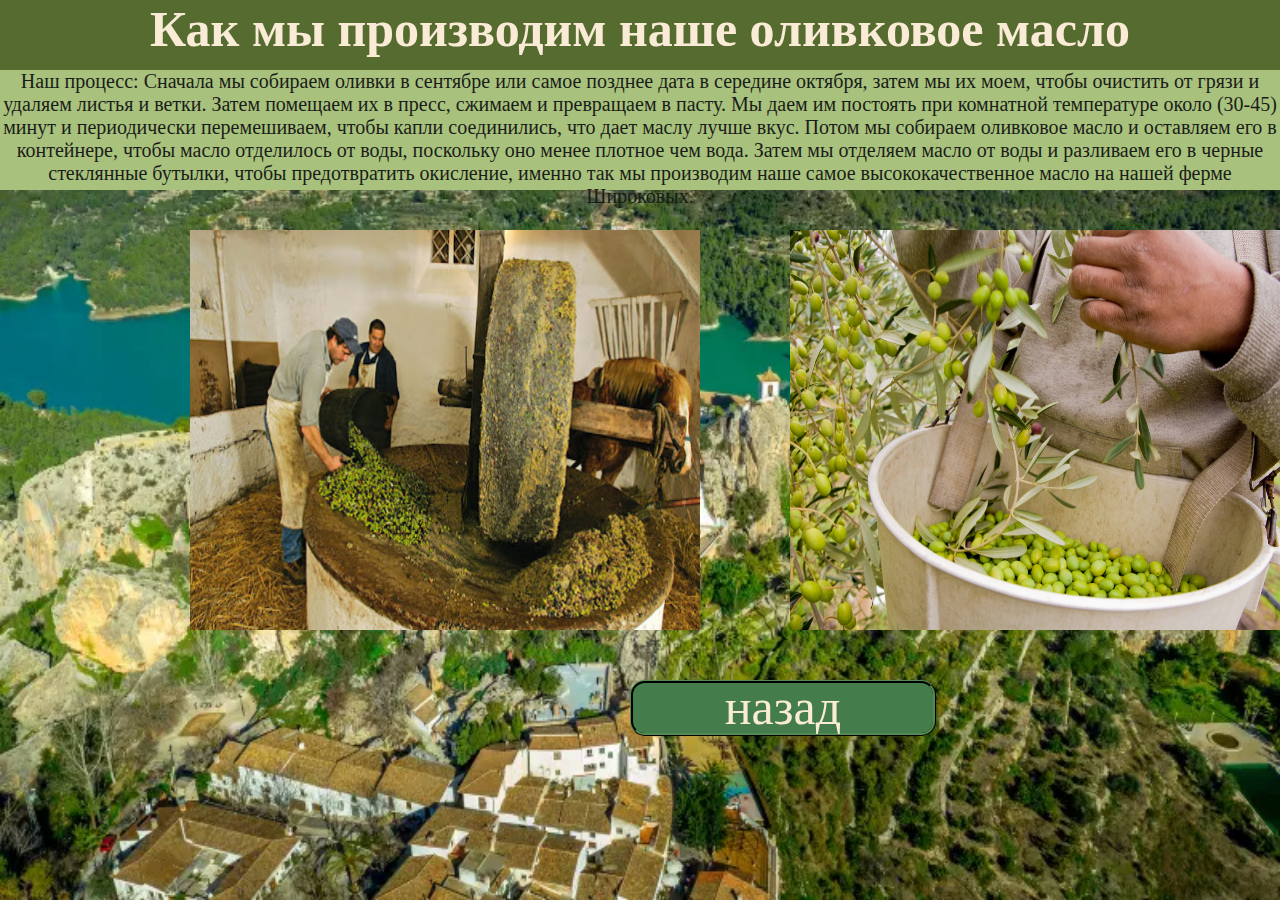
<file: index.htm>
<!DOCTYPE html>
<html lang="en">
  <head>
    <meta charset="UTF-8" />
    <meta http-equiv="X-UA-Compatible" content="IE=edge" />
    <meta name="viewport" content="width=device-width, initial-scale=1.0" />
    <title>Document</title>
    <link rel="stylesheet" href="1style.css" />
  </head>
  <body>
    <img class="img1" src="guadlest.webp" alt="img of guadalest" />
    <section class="section1">
      <div class="text">
        <h1 class="h11">Как мы производим наше оливковое масло</h1>
        <p class="p1">
          Наш процесс: Сначала мы собираем оливки в сентябре или самое позднее
          дата в середине октября, затем мы их моем, чтобы очистить от грязи и
          удаляем листья и ветки. Затем помещаем их в пресс, сжимаем и
          превращаем в пасту. Мы даем им постоять при комнатной температуре
          около (30-45) минут и периодически перемешиваем, чтобы капли
          соединились, что дает маслу лучше вкус. Потом мы собираем оливковое
          масло и оставляем его в контейнере, чтобы масло отделилось от воды,
          поскольку оно менее плотное чем вода. Затем мы отделяем масло от воды
          и разливаем его в черные стеклянные бутылки, чтобы предотвратить
          окисление, именно так мы производим наше самое высококачественное
          масло на нашей ферме Широковых.
        </p>
      </div>
      <div>
        <ul>
          <img class="img2" src="olive oil hand.jpg" alt="" />
          <img class="img3" src="traditionalpress.jpg" alt="" />
        </ul>
      </div>
      <!-- <img class="img1" src="traditionalpress.jpg" alt="handpicking" />
      <img class="img2" src="olive oil hand.jpg" alt="press" /> -->
      <div class="div1">
        <a id="a1" href="index.html">назад</a>
      </div>
    </section>
  </body>
</html>
</file>
<file: 1style.css>
.img1 {
  overflow-y: 10;
  height: 100%;
  width: 100%;
  margin: 0;
  padding: 0;
  position: absolute;
}
.section1 {
  padding: 0;
  margin: 0;
  overflow-y: 11;
  position: absolute;
}
body {
  padding: 0;
  margin: 0;
}
.text {
  color: antiquewhite;
}
.h11 {
  text-align: center;
  width: 100%;
  height: 70px;
  background-color: darkolivegreen;
  padding: 0px;
  margin: 0px;
  font-size: 50px;
}
.p1 {
  text-align: center;
  font-size: 20px;
  color: rgb(27, 28, 25);
  margin: 0;
  padding: 0;
  background-color: rgb(168, 194, 125);
  width: 100%;
  height: 120px;
}
#a1 {
  font-size: 50px;
  color: antiquewhite;
  text-decoration: none;
  position: relative;
  bottom: 5px;
}

.div1 {
  margin: 0;
  padding: 0;
  font-size: 20px;
  text-align: center;
  position: absolute;
  top: 680px;
  left: 630px;
  background-color: rgb(68, 124, 75);
  height: 50px;
  width: 300px;
  border-radius: 15px;
  border: 3px rgb(32, 54, 33) ridge;
}
.img2 {
  top: 230px;
  left: 790px;
  position: absolute;
  right: 200px;
  height: 400px;
  width: 510px;
}
.img3 {
  top: 230px;
  left: 190px;
  position: absolute;
  height: 400px;
  width: 510px;
}
</file>
